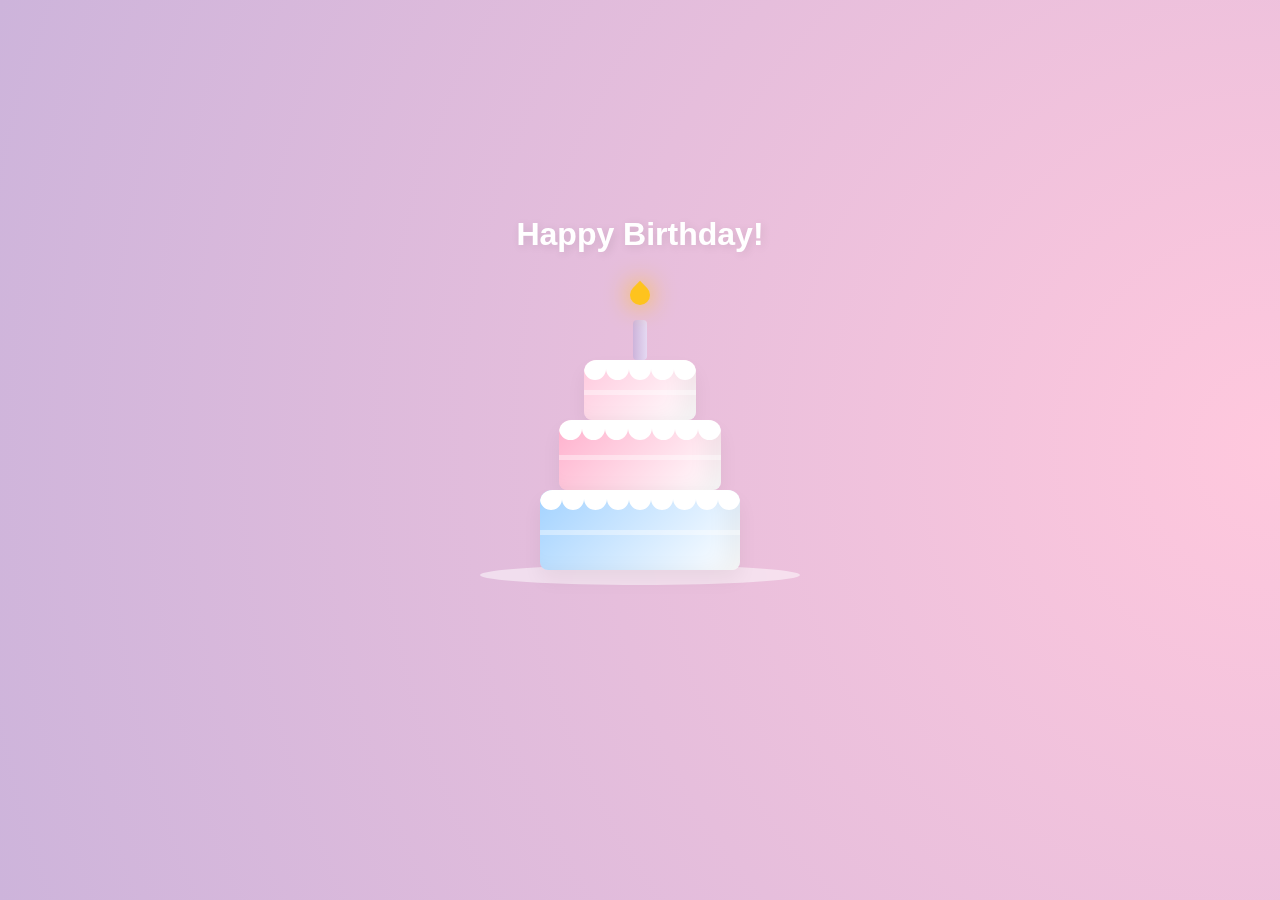
<file: birthday/index.html>
<!DOCTYPE html>
<html lang="en">
<head>
    <meta charset="UTF-8">
    <meta name="viewport" content="width=device-width, initial-scale=1.0">
    <title>Happy Birthday</title>
    <link rel="stylesheet" href="reset.css"/>
    <link rel="stylesheet" href="index.css"/>
</head>
<body>
<div class="container">
    <div class="cake-wrapper">
        <h1 class="wish-text">Happy Birthday!</h1>
        <div class="cake">
            <div class="tier tier-3">
                <div class="filling"></div>
                <div class="icing-group">
                    <div class="icing"></div>
                    <div class="icing"></div>
                    <div class="icing"></div>
                    <div class="icing"></div>
                    <div class="icing"></div>
                </div>
            </div>
            <div class="tier tier-2">
                <div class="filling"></div>
                <div class="icing-group">
                    <div class="icing"></div>
                    <div class="icing"></div>
                    <div class="icing"></div>
                    <div class="icing"></div>
                    <div class="icing"></div>
                    <div class="icing"></div>
                    <div class="icing"></div>
                </div>
            </div>
            <div class="tier tier-1">
                <div class="filling"></div>
                <div class="icing-group">
                    <div class="icing"></div>
                    <div class="icing"></div>
                    <div class="icing"></div>
                    <div class="icing"></div>
                    <div class="icing"></div>
                    <div class="icing"></div>
                    <div class="icing"></div>
                    <div class="icing"></div>
                    <div class="icing"></div>
                </div>
            </div>
            <div class="candles">
                <div class="candle">
                    <div class="flame">
                        <div class="flame-in"></div>
                    </div>
                </div>
            </div>
        </div>
        <div class="plate"></div>
    </div>
</div>
<script src="index.js"></script>
</body>
</html>
</file>
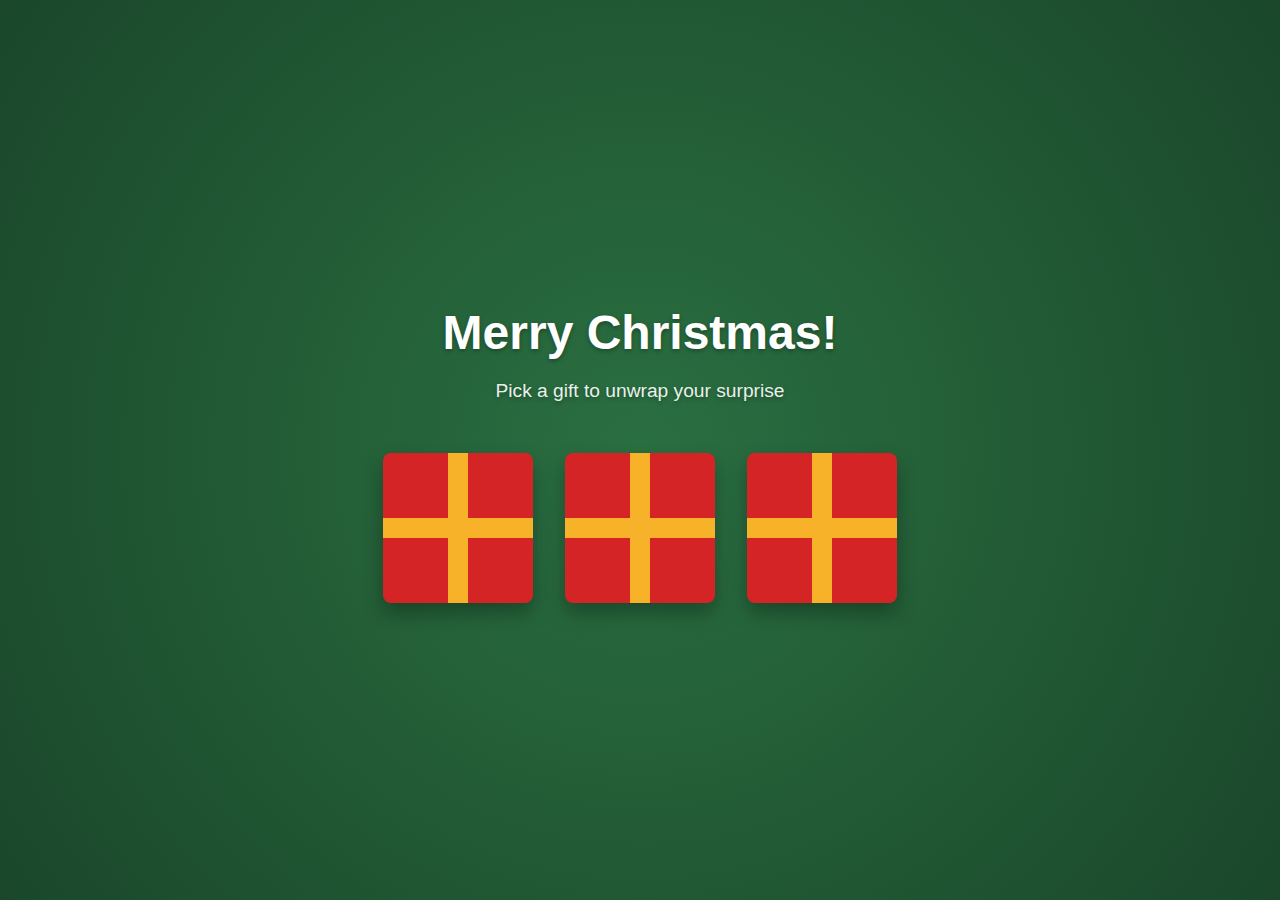
<file: christmas/index.html>
<!DOCTYPE html>
<html lang="en">

<head>
    <meta charset="UTF-8">
    <meta name="viewport" content="width=device-width, initial-scale=1.0">
    <link rel="stylesheet" href="reset.css">
    <link rel="stylesheet" href="index.css">
    <link rel="shortcut icon" href="./assets/favicon.ico" type="image/x-icon">
    <script src="index.js"></script>
    <title>Christmas</title>
</head>

<body>

    <header>
        <h1>Merry Christmas!</h1>
        <p class="subtitle">Pick a gift to unwrap your surprise</p>
    </header>

    <div class="gifts-container">
        <div class="gift-box" onclick="openGift('messages')">
            <span class="click-hint">Open Me</span>
        </div>

        <div class="gift-box" onclick="openGift('vouchers')">
            <span class="click-hint">Open Me</span>
        </div>

        <div class="gift-box" onclick="openGift('picture')">
            <span class="click-hint">Open Me</span>
        </div>
    </div>

    <div id="modal" class="modal-overlay" onclick="closeModal(event)">
        <div class="modal-content" onclick="event.stopPropagation()">
            <button class="close-btn" onclick="closeModal()">×</button>
            <div id="modal-body">
            </div>
        </div>
    </div>

    <template id="modal-messages-template">
        <h2>Sweet Nothings 💌</h2>
        <div class="message-box" id="msg-display">
            You are the best gift I could ask for!
        </div>
        <button class="nav-btn" onclick="nextMessage()">Next Message</button>
    </template>

    <template id="modal-vouchers-template">
        <h2>Your Christmas Vouchers 🎁</h2>
        <p style="margin-bottom: 1rem;">Take a screenshot to redeem!</p>
        <div class="voucher-grid">
            <div class="voucher">
                <h3>A Day With Me</h3>
                <p>Redeemable for one day of exclusive time with me.</p>
            </div>

            <div class="voucher">
                <h3>Any Favour</h3>
                <p>No matter what, no questions asked.</p>
            </div>

            <div class="voucher">
                <h3>A 'Shut Up' Card</h3>
                <p>Use this to silence me instantly.</p>
            </div>
        </div>
    </template>

    <template id="modal-image-template">
        <h2>Look at this! 📸</h2>
        <img src="./assets/childhood.jpg" alt="Childhood Picture" class="gift-img" />
    </template>
</body>

</html>
</file>
<file: birthday/index.css>
:root {
    --color-lavender: #cdb4db;
    --color-pale-pink: #ffc8dd;
    --color-pink: #ffafcc;
    --color-sky-blue: #bde0fe;
    --color-soft-blue: #a2d2ff;
    --white-sheen: rgba(255, 255, 255, 0.8);
}

* {
    box-sizing: border-box;
    position: relative; 
    margin: 0;
    padding: 0;
}

body {
    height: 100vh;
    width: 100vw;
    overflow: hidden;
    background: radial-gradient(circle at 100%, rgba(255, 200, 221, 1) 0%, rgba(205, 180, 219, 1) 100%);
    display: flex;
    align-items: center;
    justify-content: center;
    font-family: 'Segoe UI', Tahoma, Geneva, Verdana, sans-serif;
}

.container {
    width: 25rem;
    height: 25rem;
}

.cake-wrapper {
    width: 100%;
    height: 100%;
    margin: 0 auto;
    display: flex;
    flex-direction: column;
    align-items: center;
    justify-content: center;
    animation: float 5s ease-in-out infinite;
}

.wish-text {
    position: absolute;
    top: -2.5rem;
    width: 100%;
    text-align: center;
    color: white;
    font-size: 2rem;
    text-shadow: 0.125rem 0.125rem 0.625rem rgba(0, 0, 0, 0.1);
    z-index: 10;
}

.cake {
    position: absolute;
    width: 15.625rem;
    height: 12.5rem;
    bottom: 5rem;
}

.tier {
    position: absolute;
    border-radius: 0.75rem 0.75rem 0.5rem 0.5rem;
    box-shadow: inset -0.9375rem 0 1.25rem rgba(0, 0, 0, 0.05), 0 0.625rem 1.25rem rgba(0, 0, 0, 0.05);
    overflow: hidden;
}

.tier-1 {
    width: 80%;
    left: 10%;
    height: 5rem;
    bottom: 0;
    background: linear-gradient(135deg, var(--color-soft-blue) 0%, #ffffff 100%);
}

.tier-2 {
    height: 4.375rem;
    bottom: 5rem;
    width: 65%;
    left: 17.5%;
    background: linear-gradient(135deg, var(--color-pink) 0%, #ffffff 100%);
}

.tier-3 {
    height: 3.75rem;
    bottom: 9.375rem;
    width: 45%;
    left: 27.5%;
    background: linear-gradient(135deg, var(--color-pale-pink) 0%, #ffffff 100%);
}

.filling {
    position: absolute;
    height: 0.3125rem;
    width: 100%;
    top: 50%;
    background: rgba(255, 255, 255, 0.4);
}

.icing-group {
    position: absolute;
    width: 100%;
    height: 1.875rem;
    display: flex;
    top: 0;
}

.icing {
    flex: 1;
    height: 1.25rem;
    border-radius: 0 0 1.25rem 1.25rem;
    background-color: white;
}

.plate {
    position: absolute;
    width: 20rem;
    height: 1.25rem;
    background: rgba(255, 255, 255, 0.5);
    border-radius: 50%;
    bottom: 4.0625rem;
    z-index: -1;
    backdrop-filter: blur(0.3125rem);
}

.candles {
    position: absolute;
    width: 40%;
    left: 30%;
    height: 3.125rem;
    bottom: 13.125rem;
}

.candle {
    position: absolute;
    background: linear-gradient(to right, var(--color-lavender), #e5d9f2);
    left: 50%;
    transform: translateX(-50%);
    width: 0.875rem;
    height: 2.5rem;
    bottom: 0;
    border-radius: 0.25rem;
}

.flame-in {
    position: absolute;
    width: 1.25rem;
    height: 1.25rem;
    background-color: #fec31e;
    border-radius: 0 50% 50% 50%;
    transform: rotate(45deg);
    animation: flicker 0.1s ease-in-out infinite alternate;
    box-shadow: 0 0 1.5625rem #fec31e;
    left: -0.1875rem;
    bottom: 0.9375rem;
}

@keyframes float {
    0%, 100% { transform: translateY(0); }
    50% { transform: translateY(-1.25rem); }
}

@keyframes flicker {
    0% { transform: rotate(45deg) scale(1); opacity: 0.8; }
    100% { transform: rotate(45deg) scale(1.1); opacity: 1; }
}
</file>
<file: christmas/index.css>
:root {
  --color-bg: #1a472a;
  --color-card-bg: #fdfdfd;
  --color-primary: #d42426;
  --color-accent: #f8b229; 
  --color-text: #333;
  --font-family: "Segoe UI", Tahoma, Geneva, Verdana, sans-serif;
  --transition-speed: 0.3s;
}

body {
  font-family: var(--font-family);
  background-color: var(--color-bg);
  background-image: radial-gradient(
    circle at 50% 50%,
    #2a6f41 0%,
    #1a472a 100%
  );
  color: var(--color-text);
  display: flex;
  flex-direction: column;
  align-items: center;
  justify-content: center;
  min-height: 100vh;
  overflow-x: hidden;
}

.snowflake {
  position: fixed;
  top: -10px;
  color: #fff;
  animation: fall linear infinite;
  z-index: 0;
}

@keyframes fall {
  to {
    transform: translateY(105vh);
  }
}

header {
  text-align: center;
  margin-bottom: 3rem;
  z-index: 1;
  color: #fff;
  text-shadow: 0 2px 4px rgba(0, 0, 0, 0.3);
}

h1 {
  font-size: 3rem;
  margin-bottom: 0.5rem;
}

p.subtitle {
  font-size: 1.2rem;
  opacity: 0.9;
}

.gifts-container {
  display: flex;
  gap: 2rem;
  z-index: 1;
  flex-wrap: wrap;
  justify-content: center;
}

.gift-box {
  position: relative;
  width: 150px;
  height: 150px;
  background-color: var(--color-primary);
  border-radius: 8px;
  cursor: pointer;
  transition: transform var(--transition-speed),
    box-shadow var(--transition-speed);
  display: flex;
  align-items: center;
  justify-content: center;
  box-shadow: 0 10px 20px rgba(0, 0, 0, 0.3);
}

.gift-box:hover {
  transform: translateY(-10px) scale(1.05);
  box-shadow: 0 15px 30px rgba(0, 0, 0, 0.4);
}

.gift-box::before,
.gift-box::after {
  content: "";
  position: absolute;
  background-color: var(--color-accent);
}

.gift-box::before {
  width: 20px;
  height: 100%;
}

.gift-box::after {
  width: 100%;
  height: 20px;
}

.click-hint {
  position: absolute;
  bottom: -30px;
  color: #fff;
  font-size: 0.9rem;
  opacity: 0;
  transition: opacity var(--transition-speed);
}

.gift-box:hover .click-hint {
  opacity: 1;
}

.modal-overlay {
  position: fixed;
  top: 0;
  left: 0;
  width: 100%;
  height: 100%;
  background: rgba(0, 0, 0, 0.8);
  display: flex;
  justify-content: center;
  align-items: center;
  opacity: 0;
  pointer-events: none;
  transition: opacity var(--transition-speed);
  z-index: 100;
}

.modal-overlay.active {
  opacity: 1;
  pointer-events: all;
}

.modal-content {
  background: var(--color-card-bg);
  padding: 2rem;
  border-radius: 12px;
  max-width: 500px;
  width: 90%;
  text-align: center;
  position: relative;
  box-shadow: 0 20px 40px rgba(0, 0, 0, 0.5);
  transform: scale(0.8);
  transition: transform var(--transition-speed);
}

.modal-overlay.active .modal-content {
  transform: scale(1);
}

.close-btn {
  position: absolute;
  top: 10px;
  right: 15px;
  font-size: 1.5rem;
  cursor: pointer;
  color: #888;
  background: none;
  border: none;
}

.close-btn:hover {
  color: var(--color-primary);
}

.message-box {
  font-size: 1.2rem;
  min-height: 100px;
  display: flex;
  align-items: center;
  justify-content: center;
  margin: 1rem 0;
  font-style: italic;
}

.nav-btn {
  background-color: var(--color-primary);
  color: white;
  border: none;
  padding: 0.5rem 1rem;
  border-radius: 4px;
  cursor: pointer;
  margin: 0 5px;
}

.voucher-grid {
  display: flex;
  flex-direction: column;
  gap: 1rem;
}

.voucher {
  border: 2px dashed var(--color-primary);
  padding: 1rem;
  background: #fff5f5;
  border-radius: 8px;
}

.voucher h3 {
  color: var(--color-primary);
  margin-bottom: 0.5rem;
}

.voucher p {
  font-size: 0.9rem;
  color: #666;
}

.gift-img {
  max-width: 100%;
  border-radius: 8px;
  border: 5px solid var(--color-accent);
}
</file>
